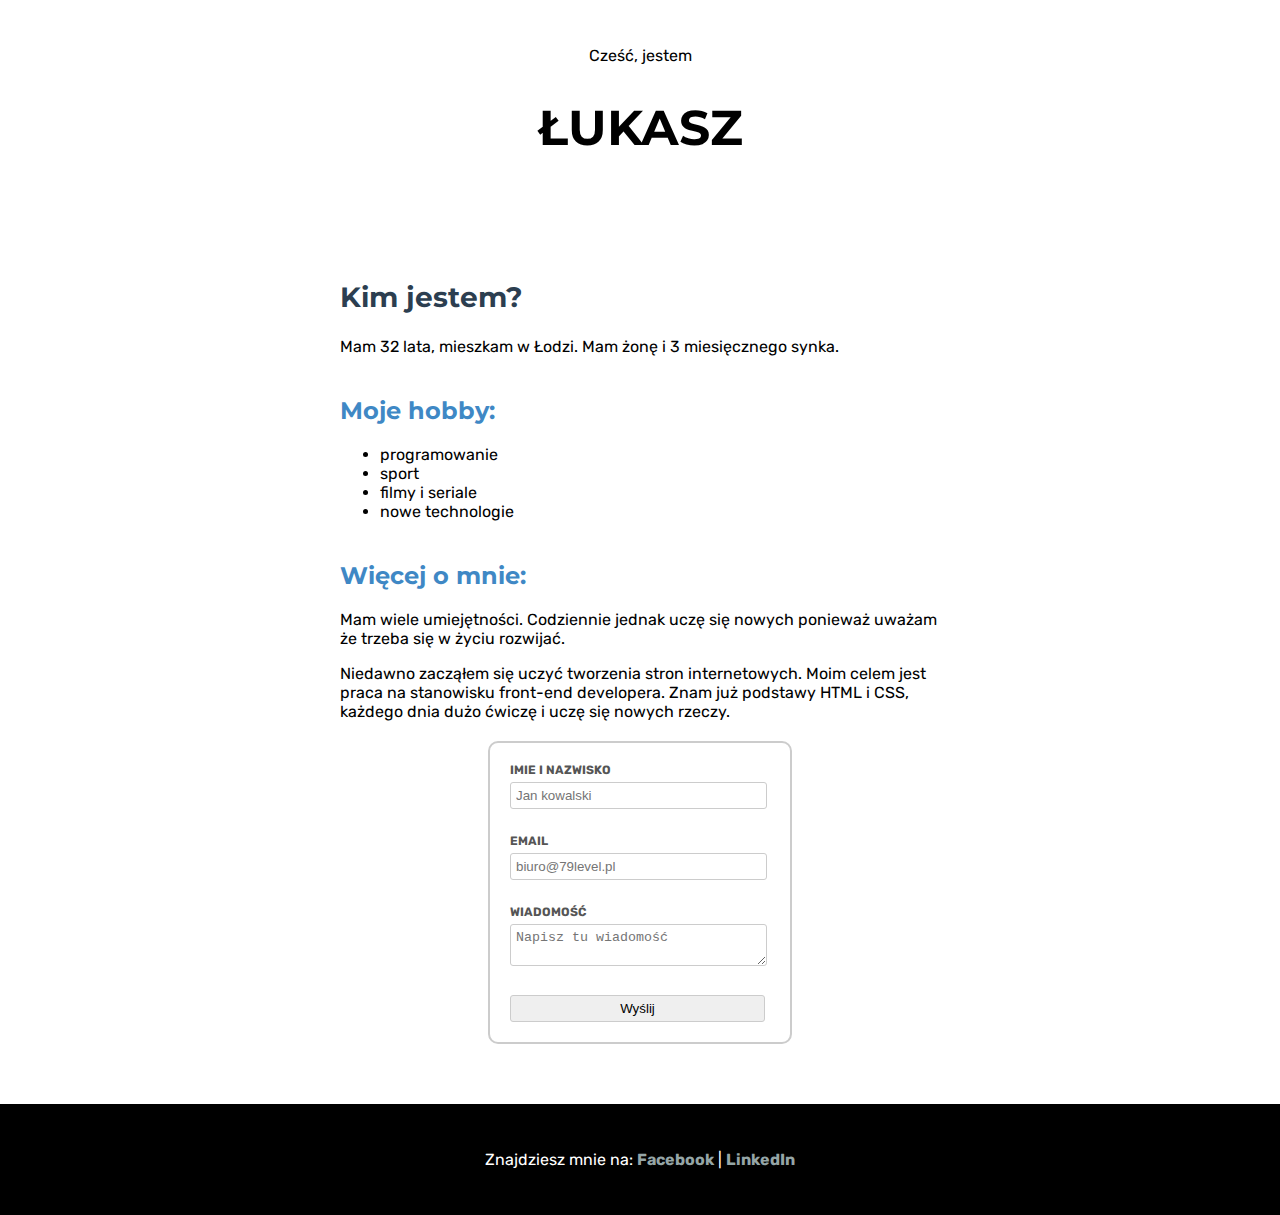
<file: index.html>
<!DOCTYPE html>
<html>
<head>
<meta charset="UTF-8">
<link rel="stylesheet" type="text/css" href="style.css">
    <title>Tutuł mojej strony po zmianie</title>
</head>
<body>
    <header>
		<p>Cześć, jestem</p>
		<h1>Łukasz</h1>
	</header>
    <div class="container">
        <section class="about">
			<h2>Kim jestem?</h2>
			<p>Mam 32 lata, mieszkam w Łodzi. Mam żonę i 3 miesięcznego synka.</p>
		</section>
		<section class="interests">
			<h2>Moje hobby:</h2>
			<ul>
				<li>programowanie</li>
				<li>sport</li>
				<li>filmy i seriale</li>
				<li>nowe technologie</li>
			</ul>
			<h2>Więcej o mnie:</h2>
			<p>Mam wiele umiejętności. Codziennie jednak uczę się nowych ponieważ uważam że trzeba się w życiu rozwijać.</p>
			<p>Niedawno zacząłem się uczyć tworzenia stron internetowych. 
			Moim celem jest praca na stanowisku front-end developera. Znam już podstawy HTML i CSS, każdego dnia dużo ćwiczę i uczę się nowych rzeczy.
			</p>
		</section>
		<div id="formularz">
			<form>
					
				<label>Imie i nazwisko</label>
				<input name="name" placeholder="Jan kowalski">
						
				<label>Email</label>
				<input name="email" type="email" placeholder="biuro@79level.pl">
						
				<label>Wiadomość</label>
				<textarea name="message" placeholder="Napisz tu wiadomość"></textarea>
						
				<input id="submit" name="submit" type="submit" value="Wyślij">
					
			</form>
		</div>
    </div>
    <footer>
		<p>Znajdziesz mnie na: <a href="http://www.facebook.com/lukasz.wozniak007" target="_blank">Facebook</a> | <a href="https://www.linkedin.com/in/%C5%82ukasz-wo%C5%BAniak-4260a9106/" target="_blank">LinkedIn</a></p>
		
	</footer>
</body>
</html>
</file>
<file: style.css>
@import url(https://fonts.googleapis.com/css?family=Montserrat:400,700);
@import url(https://fonts.googleapis.com/css?family=Rubik:400,500);
body {
  margin: 0;
  background-color: white;
  font-family: 'Rubik', sans-serif;
}
h1, h2 {
	font-family: 'Montserrat', sans-serif;
}
.container {
	margin: 0 auto;
	margin-top: 20px;
	width: 1000px;
	background-color: #FFF;
}
header {
	padding: 30px;
	background: url(https://static.pexels.com/photos/112811/pexels-photo-112811.jpeg);
	width: auto;
}

header h1 {
	font-weight: bold;
	text-transform: uppercase;
	font-size: 49px;
	color: red;
}
header p, header h1 {
	text-align: center;
	color: black;
	font-weight: #2c3e50;
}
section {
	padding-right: 20%;
	padding-left: 20%;
}
.about h2 {
	margin-top: 60px;
	font-size: 28px;
	color: #2c3e50;
}
.interests h2 {
	margin-top: 40px;
	color: #3F88C5;
}
#formularz {
        width:260px; /* ustawiamy szerokość formularza */
        margin:0 auto; /* jeżeli nasz formularz ma ustawioną szerokość wyśrodkowujemy go */
        background-color:#fff; /* dodajemy kolor tła naszemu formularzowi */
        border:2px solid #ccc; /* dodajemy obramowanie o szerokości 2px */
        border-radius:10px; /* zaokrąglamy tło naszego formularza */
		padding:20px; /* dodajemy margines wewnątrz naszego formularza */
        margin-top:20px; /* dodajemy margines górny naszego formularza */
}

#formularz label {
    display:block;/* ustawiamy by label rozpoczynał się od nowej linii*/
    margin-bottom:5px;/* dodajemy margines dolny */
    font-weight:bold; /* pogrubiamy czcionkę */
    text-transform: uppercase; /* zamieniamy wszystkie litery na duże */
    font-size:12px; /* ustawiamy wielkość czcionki */
    color:#555555; /* ustawiamy kolor czcionki */
}

#formularz textarea,
#formularz input {
	padding:5px; /* dodajemy margines wewnątrz naszego pola */
	border-radius:3px; /* dodajemy zaokraglone rogi */
	border:1px solid #ccc; /* dodajemy obramowanie */
	margin-bottom:25px; /* dodajemy margines dolny */
	width:245px; /* ustalamy szerokość */
}

#formularz input#submit {
	width:255px; /* ustalamy szerokość */
	cursor:pointer; /* zmieniamy kursor */
	margin-bottom:0px;/* resetujemy margines dolny */
}

#formularz p.copy {
	color:#555555; /* ustawiamy kolor czcionki */
	margin-bottom:0px; /* resetujemy margines dolny */
	font-size:12px; /* ustawiamy rozmiar czcionki */
	text-align: center; /* wyśrodkowywujemy tekst */
}

#formularz p.copy a {
	color:#555555;/* ustawiamy kolor czcionki */ 
	text-decoration: none; /* usuwamy podkreślenie linku */
	font-weight:bold; /* pogrubiamy czcionkę */
}  
footer {
	margin-top: 60px;
	padding: 30px;
	background: black;
}
footer p {
	text-align: center;
	color: white;
}
footer a {
	text-decoration: none;
	font-weight: bold;
	color: #95a5a6;
}
</file>
